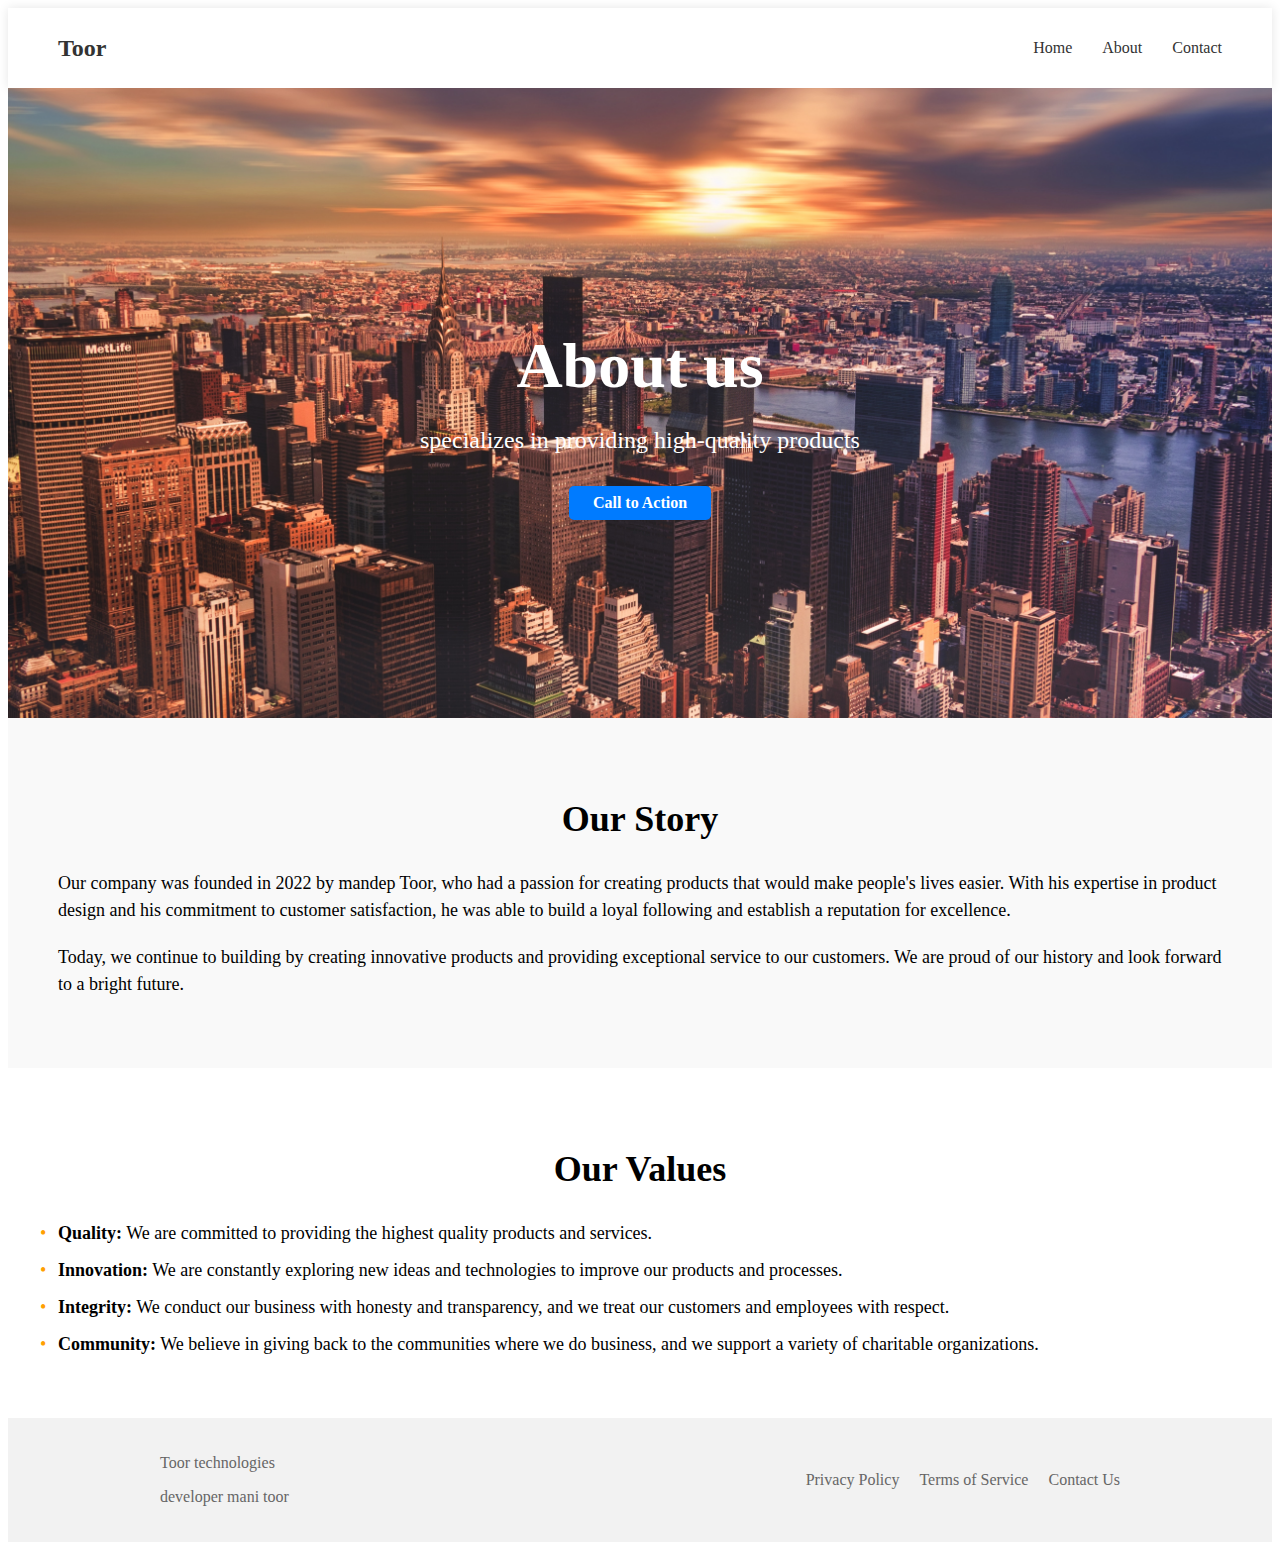
<file: about.html>
<html lang="en">
<head>
    <meta charset="UTF-8">
    <meta http-equiv="X-UA-Compatible" content="IE=edge">
    <meta name="viewport" content="width=device-width, initial-scale=1.0">
    <link rel="stylesheet" href="">
    <link rel="stylesheet" href="css/main.css">
    <title>Document</title>
</head>
<body><header>
    <nav>
      <div class="logo">
        <a href="#">Toor</a>
      </div>
      <div class="menu">
        <ul>
          <li><a href="index.html">Home</a></li>
          <li><a href="about.html">About</a></li>
          <li><a href="contact.html">Contact</a></li>
        </ul>
      </div>
      <div class="hamburger">
        <span></span>
        <span></span>
        <span></span>
      </div>
    </nav>
  </header>
  <main>
    <section class="hero">
      <div class="hero-container">
        <h1>About us</h1>
        <p>specializes in providing high-quality products</p>
        <a href="#" class="btn btn-primary">Call to Action</a>
      </div>
    </section>
    <section class="story">
      <h2>Our Story</h2>
      <p>Our company was founded in 2022 by mandep Toor, who had a passion for creating products that would make people's lives easier. With his expertise in product design and his commitment to customer satisfaction, he was able to build a loyal following and establish a reputation for excellence.</p>
      <p>Today, we continue to building by creating innovative products and providing exceptional service to our customers. We are proud of our history and look forward to a bright future.</p>
    </section>
    
    <section class="values">
      <h2>Our Values</h2>
      <ul>
        <li><strong>Quality:</strong> We are committed to providing the highest quality products and services.</li>
        <li><strong>Innovation:</strong> We are constantly exploring new ideas and technologies to improve our products and processes.</li>
        <li><strong>Integrity:</strong> We conduct our business with honesty and transparency, and we treat our customers and employees with respect.</li>
        <li><strong>Community:</strong> We believe in giving back to the communities where we do business, and we support a variety of charitable organizations.</li>
      </ul>
    </section>
  </main>
  <footer>
    <div class="footer-container">
      <div class="footer-left">
        <p>Toor technologies</p>
        <p>developer mani toor </p>
      </div>
      <div class="footer-right">
        <ul>
          <li><a href="#">Privacy Policy</a></li>
          <li><a href="#">Terms of Service</a></li>
          <li><a href="#">Contact Us</a></li>
        </ul>
      </div>
    </div>
  </footer>    
</body>
</html>
</file>
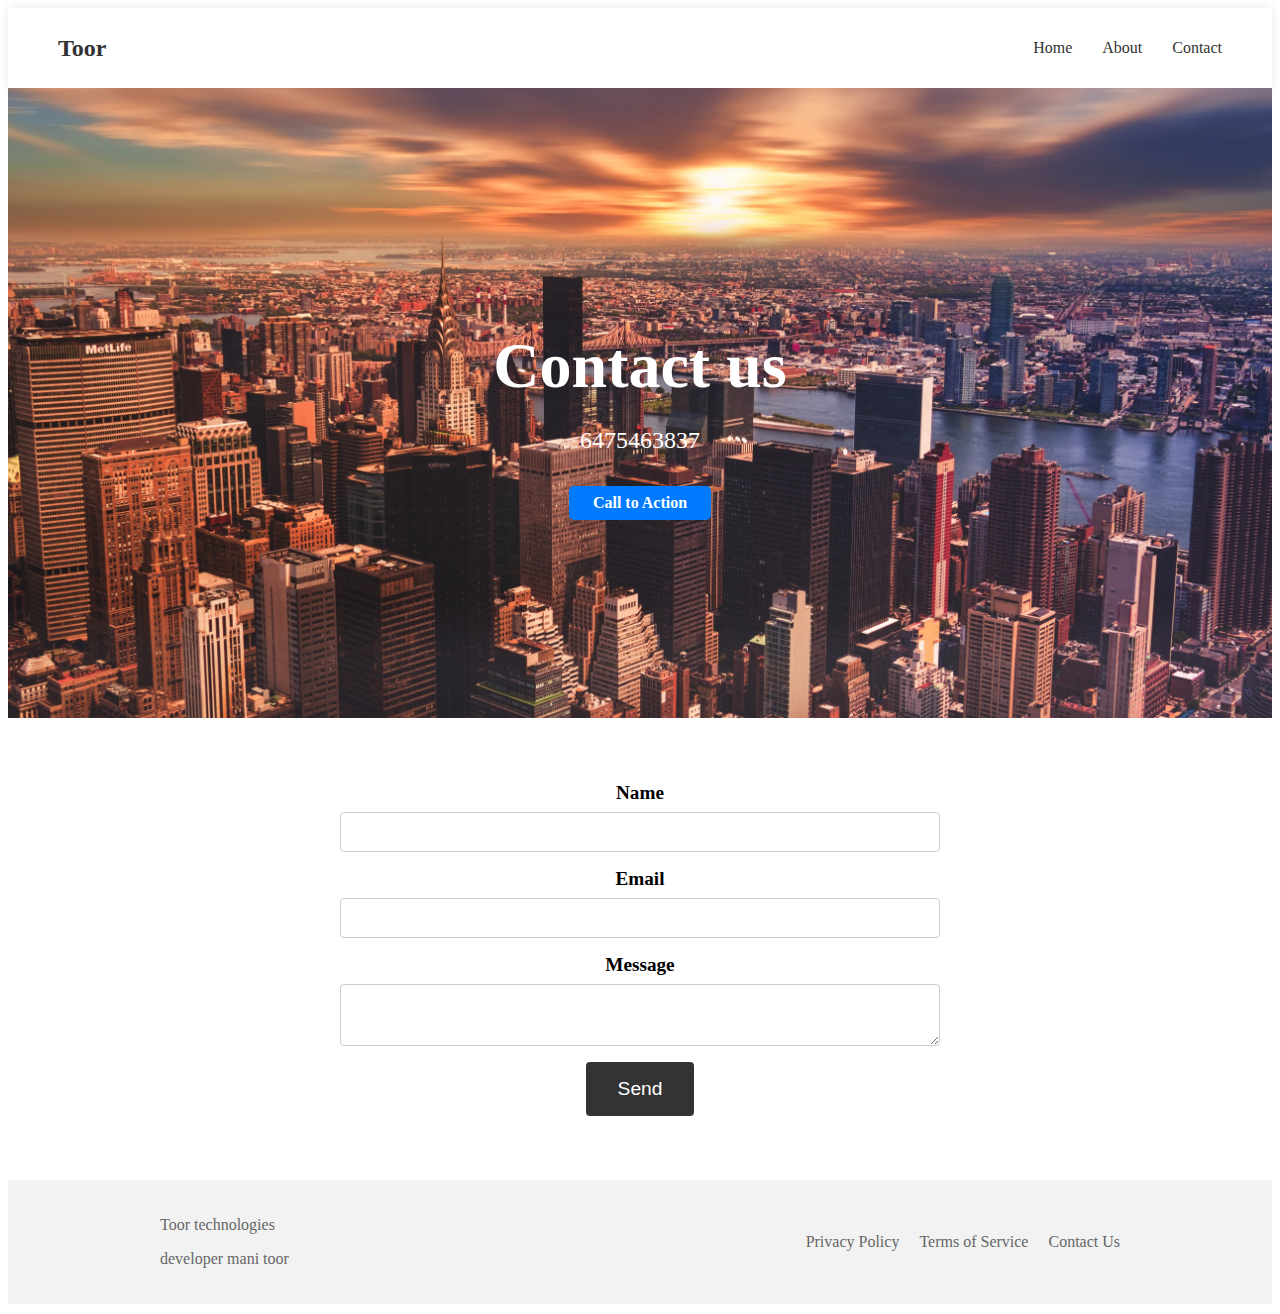
<file: contact.html>
<html lang="en">
<head>
    <meta charset="UTF-8">
    <meta http-equiv="X-UA-Compatible" content="IE=edge">
    <meta name="viewport" content="width=device-width, initial-scale=1.0">
    <link rel="stylesheet" href="css/main.css">
    <title>Document</title>
</head>
<body><header>
    <nav>
      <div class="logo">
        <a href="#">Toor</a>
      </div>
      <div class="menu">
        <ul>
          <li><a href="index.html">Home</a></li>
          <li><a href="about.html">About</a></li>
          <li><a href="contact.html">Contact</a></li>
        </ul>
      </div>
      <div class="hamburger">
        <span></span>
        <span></span>
        <span></span>
      </div>
    </nav>
  </header>
  <main>
    <section class="hero">
        <div class="hero-container">
          <h1>Contact us</h1>
          <p>6475463837</p>
          <a href="#" class="btn btn-primary">Call to Action</a>
        </div>
      </section>
      <section>
        <form id="contact-form">
          <label for="name">Name</label>
          <input type="text" id="name" name="name" required>
  
          <label for="email">Email</label>
          <input type="email" id="email" name="email" required>
  
          <label for="message">Message</label>
          <textarea id="message" name="message" required></textarea>
  
          <button type="submit">Send</button>
        </form>
      </section>
  </main>
  <footer>
    <div class="footer-container">
      <div class="footer-left">
        <p>Toor technologies</p>
        <p>developer mani toor </p>
      </div>
      <div class="footer-right">
        <ul>
          <li><a href="#">Privacy Policy</a></li>
          <li><a href="#">Terms of Service</a></li>
          <li><a href="#">Contact Us</a></li>
        </ul>
      </div>
    </div>
  </footer>
    
</body>
</html>
</file>
<file: css/main.css>
header {
    background-color: #fff;
    box-shadow: 0 0 10px rgba(0, 0, 0, 0.1);
    height: 80px;
    display: flex;
    justify-content: space-between;
    align-items: center;
    padding: 0 50px;
  }
  
  nav {
    display: flex;
    align-items: center;
    justify-content: space-between;
    width: 100%;
  }
  
  .logo a {
    font-size: 24px;
    color: #333;
    text-decoration: none;
    font-weight: bold;
  }
  
  .menu ul {
    list-style: none;
    margin: 0;
    padding: 0;
    display: flex;
  }
  
  .menu li {
    margin-right: 30px;
  }
  
  .menu li:last-child {
    margin-right: 0;
  }
  
  .menu a {
    font-size: 16px;
    color: #333;
    text-decoration: none;
    transition: all 0.3s ease;
  }
  
  .menu a:hover {
    color: #f36;
  }
  
  .hamburger {
    display: none;
    cursor: pointer;
  }
  
  .hamburger span {
    display: block;
    width: 25px;
    height: 3px;
    background-color: #333;
    margin: 5px 0;
    transition: all 0.3s ease;
  }
  
  @media only screen and (max-width: 768px) {
    header {
      padding: 0 20px;
    }
    .menu {
      display: none;
    }
    .hamburger {
      display: block;
    }
    .hamburger.active span:nth-child(2) {
      opacity: 0;
    }
    .hamburger.active span:nth-child(1) {
      transform: rotate(45deg) translate(5px, 5px);
    }
    .hamburger.active span:nth-child(3) {
      transform: rotate(-45deg) translate(5px, -5px);
    }
    .menu {
      position: fixed;
      top: 80px;
      left: 0;
      background-color: #fff;
      width: 100%;
      padding: 20px;
      box-shadow: 0 0 10px rgba(0, 0, 0, 0.1);
      z-index: 999;
      display: flex;
      flex-direction: column;
      align-items: center;
      justify-content: center;
      transform: translateY(-100%);
      transition: all 0.3s ease;
    }
    .menu.active {
      transform: translateY(0);
    }
    .menu li {
      margin-right: 0;
      margin-bottom: 20px;
    }
  }
  .hero {
    background-image: url('pexels-quintin-gellar-313782.jpg');
    background-size: cover;
    background-position: center;
    height: 70vh;
    display: flex;
    align-items: center;
  }
  
  .hero-container {
    max-width: 800px;
    margin: 0 auto;
    text-align: center;
    color: #fff;
  }
  
  .hero-container h1 {
    font-size: 4rem;
    margin-bottom: 1rem;
  }
  
  .hero-container p {
    font-size: 1.5rem;
    margin-bottom: 2rem;
  }
  
  .btn {
    display: inline-block;
    padding: 0.5rem 1.5rem;
    border-radius: 5px;
    text-decoration: none;
    color: #fff;
    font-weight: bold;
  }
  
  .btn-primary {
    background-color: #007bff;
    border: none;
  }
  
  .btn-primary:hover {
    background-color: #0062cc;
  }
  /* Style for profile section */
  profile {
    text-align: center;
    margin: 50px 0;
  }
  
  .profile img {
    width: 180px;
    height: 180px;
    border-radius: 50%;
    object-fit: cover;
    margin: 10px;
  }
  
  .profile h2 {
    font-size: 36px;
    margin-bottom: 10px;
  }
  
  .profile p {
    font-size: 18px;
    margin-bottom: 5px;
  }
/* Center the content */
.portfolio {
  display: flex;
  flex-direction: column;
  align-items: center;
  padding: 50px 0;
}

/* Style the team grid */
.team-grid {
  display: flex;
  flex-wrap: wrap;
  justify-content: center;
  gap: 50px;
}

/* Style the team member cards */
.team-member, .team-member2 {
  width: 300px;
  background-color: #fff;
  box-shadow: 0 0 10px rgba(0, 0, 0, 0.2);
  border-radius: 5px;
  overflow: hidden;
  position: relative;
}

/* Add animations to the team member cards */
.team-member, .team-member2 {
  transform: translateY(50px);
  opacity: 0;
  transition: transform 0.3s ease-out, opacity 0.3s ease-out;
}

.team-member:hover, .team-member2:hover {
  transform: translateY(0);
  opacity: 1;
}

/* Style the team member images */
.team-member img, .team-member2 img {
  width: 100%;
  height: auto;
  display: block;
  transition: transform 0.3s ease-out;
}

.team-member:hover img, .team-member2:hover img {
  transform: scale(1.1);
}

/* Style the team member info */
.team-member h3, .team-member2 h3 {
  margin-top: 20px;
  font-size: 24px;
  text-align: center;
}

.team-member p, .team-member2 p {
  margin-top: 10px;
  font-size: 18px;
  text-align: center;
}

.team-member ul, .team-member2 ul {
  margin-top: 20px;
  padding: 0;
  list-style: none;
}

.team-member li, .team-member2 li {
  margin-bottom: 10px;
  font-size: 16px;
  line-height: 1.5;
  padding: 0 20px;
  text-align: center;
}

/* Add media queries for responsive design */
@media screen and (max-width: 767px) {
  .team-member, .team-member2 {
    width: 100%;
    margin-bottom: 30px;
  }
}

@media screen and (min-width: 768px) and (max-width: 991px) {
  .team-grid {
    justify-content: space-between;
  }
}

@media screen and (min-width: 992px) {
  .portfolio {
    background-attachment: fixed;
  }
  
  .team-grid {
    justify-content: space-between;
  }
  
  .team-member {
    left: 0;
    right: auto;
    transform: translateX(-50%);
  }
  
  .team-member2 {
    right: 0;
    left: auto;
    transform: translateX(50%);
  }
}

.team-member, .contact {
  animation-duration: 1s;
  animation-fill-mode: both;
}

.team-member {
  animation-name: fade-in;
  animation-delay: 0.5s;
}

.contact {
  animation-name: slide-in;
  animation-delay: 1s;
}

footer {
  background-color: #f2f2f2;
  padding: 20px;
  font-size: 16px;
  color: #666;
}

.footer-container {
  display: flex;
  justify-content: space-between;
  align-items: center;
  max-width: 960px;
  margin: 0 auto;
}

.footer-left {
  margin-right: auto;
}

.footer-right ul {
  list-style: none;
  display: flex;
}

.footer-right li {
  margin-left: 20px;
}

.footer-right a {
  color: #666;
  text-decoration: none;
}

.footer-right a:hover {
  color: #333;
}


/* Story section */
.story {
  background-color: #f9f9f9;
  padding: 50px;
}

.story h2 {
  font-size: 36px;
  text-align: center;
  margin-bottom: 30px;
}

.story p {
  font-size: 18px;
  line-height: 1.5;
  margin-bottom: 20px;
}

/* Values section */
.values {
  background-color: #fff;
  padding: 50px;
}

.values h2 {
  font-size: 36px;
  text-align: center;
  margin-bottom: 30px;
}

.values li {
  font-size: 18px;
  line-height: 1.5;
  margin-bottom: 10px;
}

.values li strong {
  font-weight: bold;
}

.values ul {
  list-style: none;
  margin: 0;
  padding: 0;
}

.values ul li:before {
  content: "•";
  color: #ff9f00;
  display: inline-block;
  width: 1em;
  margin-left: -1em;
}


form {
  display: flex;
  flex-direction: column;
  justify-content: center;
  align-items: center;
  width: 80%;
  max-width: 600px;
  margin: 2rem auto;
  padding: 2rem;
  background-color: white;
  border-radius: 10px;
}

label {
  font-weight: bold;
  font-size: 1.2rem;
  margin-bottom: 0.5rem;
}

input,
textarea {
  padding: 0.5rem;
  margin-bottom: 1rem;
  border-radius: 4px;
  border: 1px solid #ccc;
  width: 100%;
  font-size: 1.2rem;
}

button {
  background-color: #333;
  color: white;
  padding: 1rem 2rem;
  border: none;
  border-radius: 4px;
  cursor: pointer;
  font-size: 1.2rem;
}

button:hover {
  background-color: #555;
}

#message-panel {
  margin-top: 2rem;
  font-size: 1.2rem;
  padding: 1rem;
  border-radius: 10px;
}
</file>
